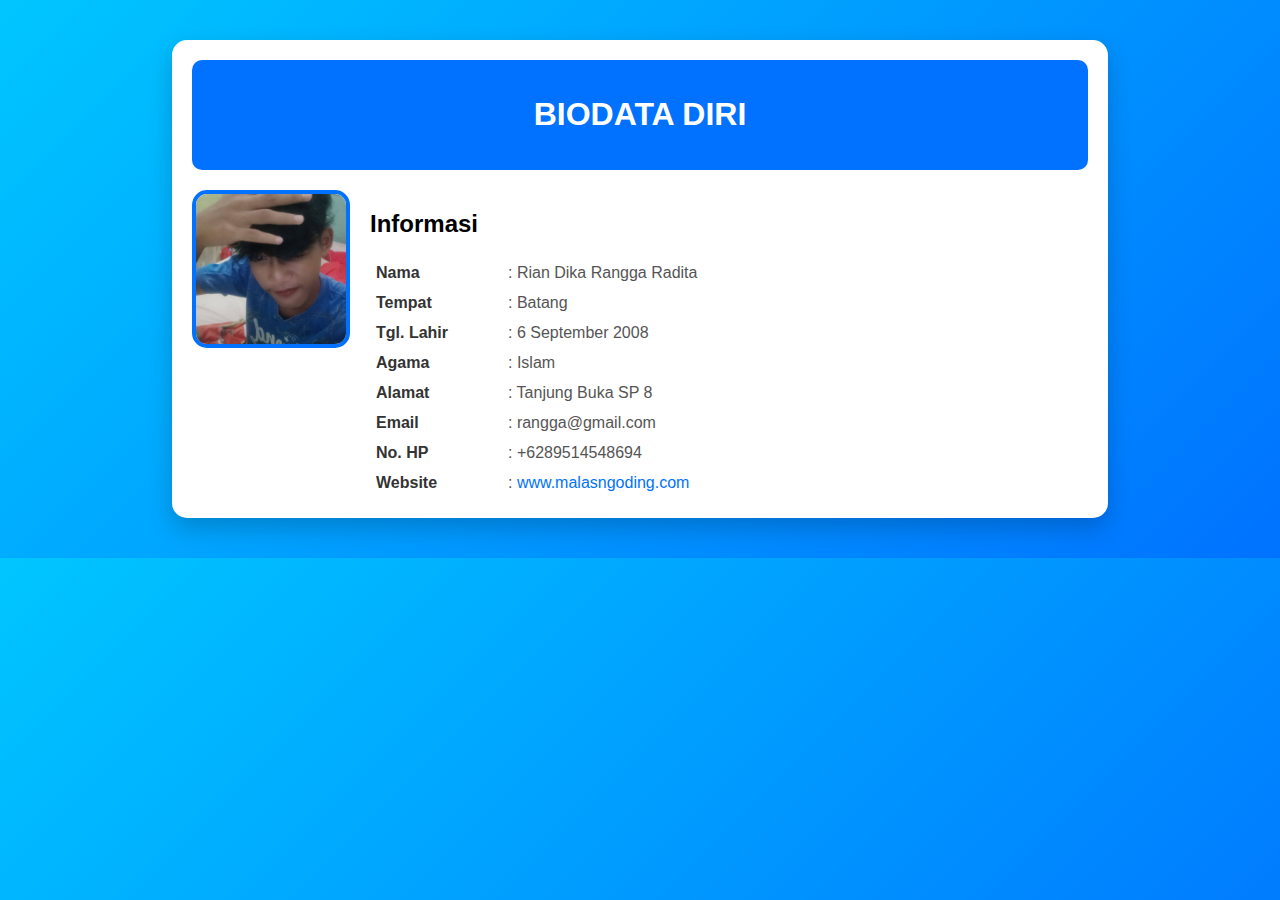
<file: biodata_rangga/index.html>
<!DOCTYPE html>
<html lang="id">
<head>
    <meta charset="utf-8">
    <meta name="viewport" content="width=device-width, initial-scale=1">
    <title>Biodata Saya - www.malasngoding.com</title>
    <link rel="stylesheet" href="style.css"> <!-- Panggil file CSS -->
</head>
<body>
    <div class="kotak">
        <div class="judul">
            <h1>BIODATA DIRI</h1>                
        </div>

        <div class="blok">
            <div class="kiri">
                <img src="ranggaaaaa.jpg" alt="Foto Rian Dika Rangga Radita">
            </div>

            <div class="kanan">
                <h2>Informasi</h2>
                <table>
                    <tr>
                        <th>Nama</th>
                        <td>: Rian Dika Rangga Radita</td>
                    </tr>
                    <tr>
                        <th>Tempat</th>
                        <td>: Batang</td>
                    </tr>
                    <tr>
                        <th>Tgl. Lahir</th>
                        <td>: 6 September 2008</td>
                    </tr>
                    <tr>
                        <th>Agama</th>
                        <td>: Islam</td>
                    </tr>
                    <tr>
                        <th>Alamat</th>
                        <td>: Tanjung Buka SP 8</td>
                    </tr>
                    <tr>
                        <th>Email</th>
                        <td>: rangga@gmail.com</td>
                    </tr>
                    <tr>
                        <th>No. HP</th>
                        <td>: +6289514548694</td>
                    </tr>
                    <tr>
                        <th>Website</th>
                        <td>: <a href="https://www.malasngoding.com">www.malasngoding.com</a></td>
                    </tr>
                </table>
            </div>
        </div>
    </div>
</body>
</html>
</file>
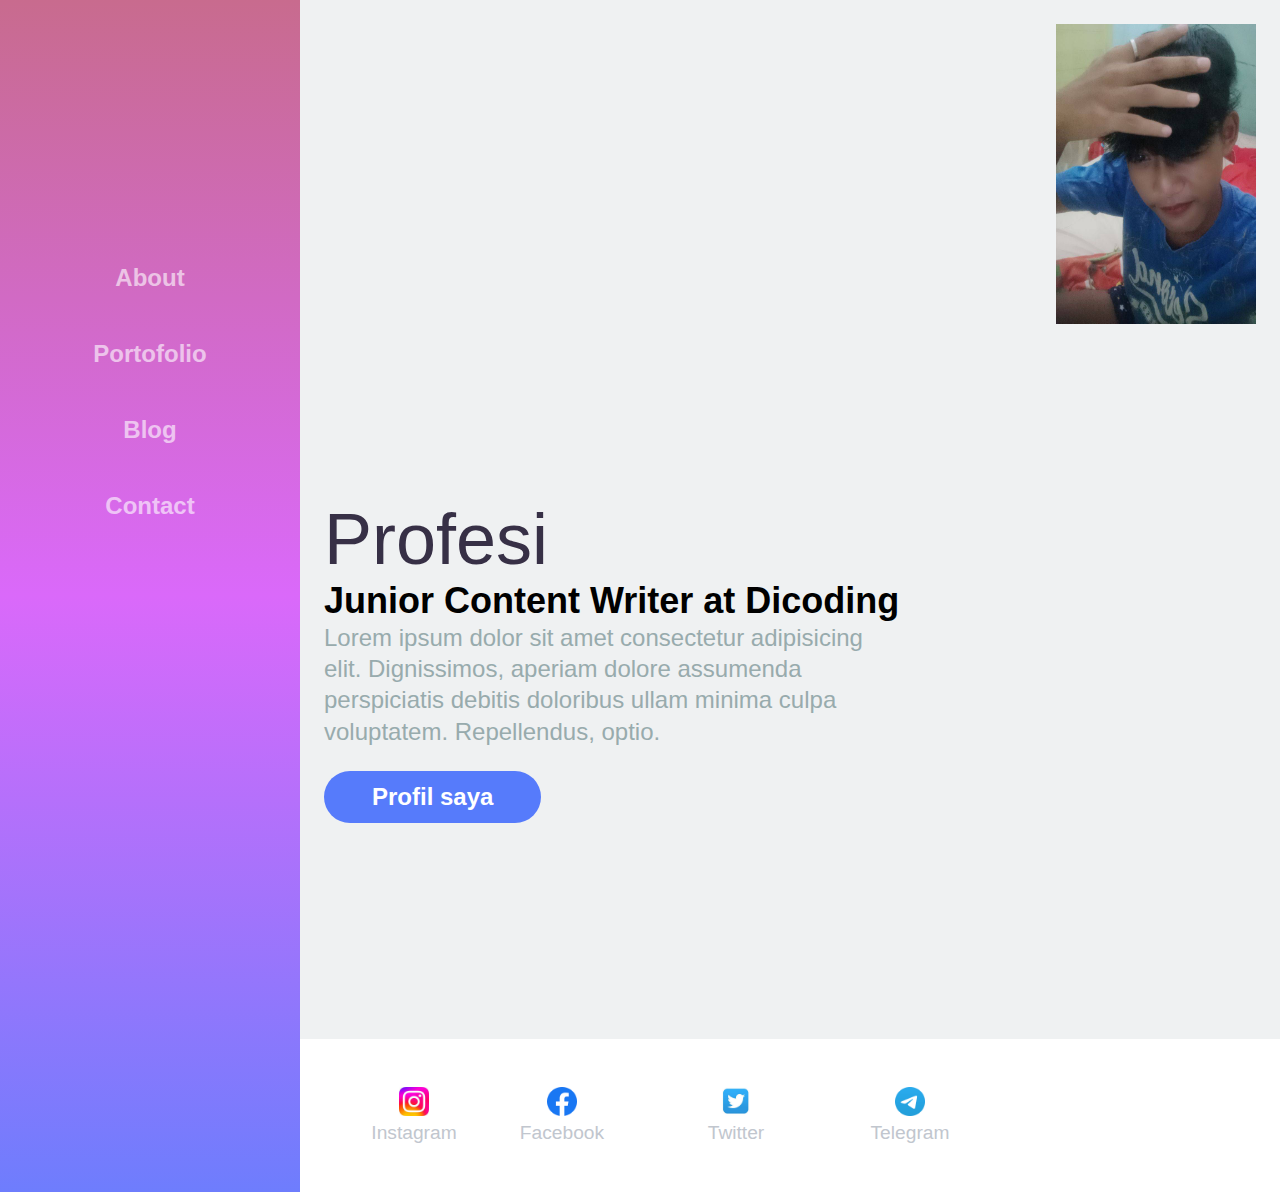
<file: web portofolio_rangga/index.html>
<!DOCTYPE html>
<html lang="id">
<head>
    <meta charset="UTF-8"/>
    <meta name="viewport" content="width=device-width, initial-scale=1.0"/>
    <title>Web | Portofolio</title>
    <link rel="stylesheet" type="text/css" href="style.css">
</head>
<body>
    <div class="container">
        <!-- Sidebar -->
        <div class="sidebar">
            <nav>
                <ul>
                    <li><a href="#">About</a></li>
                    <li><a href="#">Portofolio</a></li>
                    <li><a href="#">Blog</a></li>
                    <li><a href="#">Contact</a></li>
                </ul>
            </nav>
        </div>

        <!-- Konten Utama -->
        <main class="content">
            <div class="kanan">
                <img src="ranggggaaaaaaaaaa.jpg" alt="Foto Profil" width="200" height="300">	
            </div>
            <div class="hero-content">
                <h1>Profesi</h1>
                <h2>Junior Content Writer at Dicoding</h2>
                <p>
                    Lorem ipsum dolor sit amet consectetur adipisicing elit. Dignissimos, aperiam dolore
                    assumenda perspiciatis debitis doloribus ullam minima culpa voluptatem. Repellendus, optio.
                </p>
                <a href="#" class="action-btn">Profil saya</a>
            </div>
        </main>

        <!-- Footer -->
        <div class="footer">
            <footer>
                <ul>
                    <li>
                        <img src="instagram.jpg" alt="Instagram" />
                        <a href="#"><p>Instagram</p></a>
                    </li>
                    <li>
                        <img src="facebook.jpg" alt="Facebook" />
                        <a href="#"><p>Facebook</p></a>
                    </li>
                    <li>
                        <img src="twitter.jpg" alt="Twitter" />
                        <a href="#"><p>Twitter</p></a>
                    </li>
                    <li>
                        <img src="telegram.jpg" alt="Telegram" />
                        <a href="#"><p>Telegram</p></a>
                    </li>
                </ul>
            </footer>
        </div>
    </div>
</body>
</html>
</file>
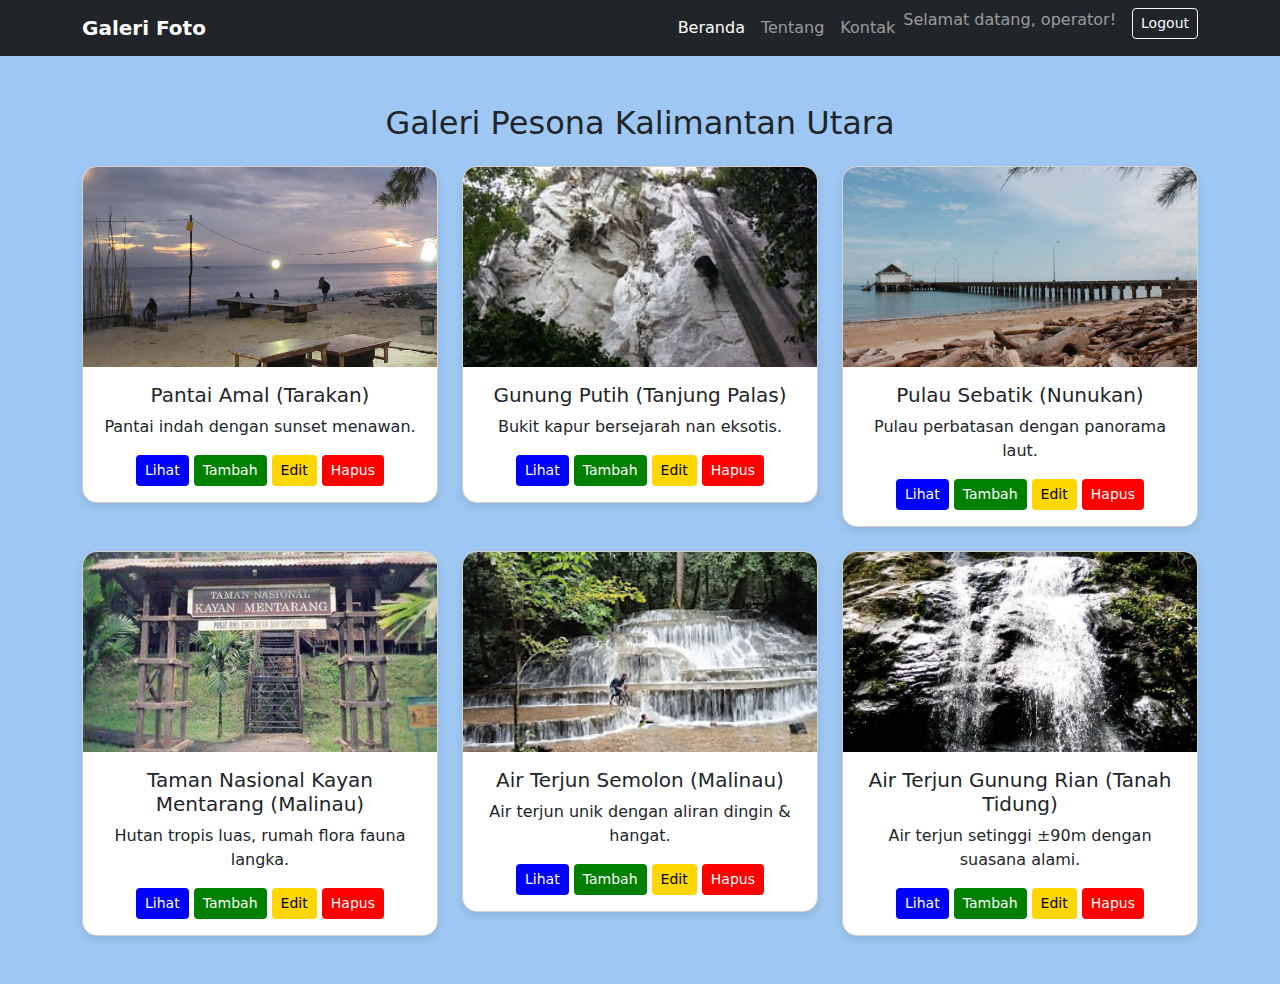
<file: web-galeri-foto-rangga/index.html>
<!DOCTYPE html>
<html lang="id">
<head>
  <meta charset="UTF-8">
  <meta name="viewport" content="width=device-width, initial-scale=1.0">
  <title>Galeri Pesona Kalimantan Utara</title>
  <!-- Bootstrap -->
  <link href="https://cdn.jsdelivr.net/npm/bootstrap@5.3.0/dist/css/bootstrap.min.css" rel="stylesheet">
  <style>
    body {
      background-color: #9ec8f3; /* warna biru muda */
    }
    .gallery-card {
      border-radius: 15px;
      box-shadow: 0 4px 8px rgba(0,0,0,0.1);
      overflow: hidden;
      transition: transform .3s;
    }
    .gallery-card:hover {
      transform: scale(1.03);
    }
    .gallery-card img {
      height: 200px;
      object-fit: cover;
    }
    .btn-blue { background-color: blue; color: white; }
    .btn-green { background-color: green; color: white; }
    .btn-yellow { background-color: gold; color: black; }
    .btn-red { background-color: red; color: white; }
  </style>
</head>
<body>

<!-- Navbar -->
<nav class="navbar navbar-expand-lg navbar-dark bg-dark">
  <div class="container">
    <a class="navbar-brand fw-bold" href="#">Galeri Foto</a>
    <button class="navbar-toggler" type="button" data-bs-toggle="collapse" data-bs-target="#navbarNav">
      <span class="navbar-toggler-icon"></span>
    </button>
    <div class="collapse navbar-collapse" id="navbarNav">
      <ul class="navbar-nav ms-auto">
        <li class="nav-item"><a class="nav-link active" href="#">Beranda</a></li>
        <li class="nav-item"><a class="nav-link" href="#">Tentang</a></li>
        <li class="nav-item"><a class="nav-link" href="#">Kontak</a></li>
        <li class="nav-item">
          <span class="navbar-text me-3">Selamat datang, operator!</span>
        </li>
        <li class="nav-item">
          <a href="logout.php" class="btn btn-outline-light btn-sm">Logout</a>
        </li>
      </ul>
    </div>
  </div>
</nav>

<!-- Galeri -->
<div class="container my-5">
  <h2 class="text-center mb-4">Galeri Pesona Kalimantan Utara</h2>
  <div class="row g-4">

    <!-- Card 1 -->
    <div class="col-md-4">
      <div class="card gallery-card">
        <img src="pantai amal.jpg" class="card-img-top" alt="Pantai Amal">
        <div class="card-body text-center">
          <h5 class="card-title">Pantai Amal (Tarakan)</h5>
          <p class="card-text">Pantai indah dengan sunset menawan.</p>
          <a href="#" class="btn btn-blue btn-sm">Lihat</a>
          <a href="#" class="btn btn-green btn-sm">Tambah</a>
          <a href="#" class="btn btn-yellow btn-sm">Edit</a>
          <a href="#" class="btn btn-red btn-sm">Hapus</a>
        </div>
      </div>
    </div>

    <!-- Card 2 -->
    <div class="col-md-4">
      <div class="card gallery-card">
        <img src="putih.jpg" class="card-img-top" alt="Gunung Putih">
        <div class="card-body text-center">
          <h5 class="card-title">Gunung Putih (Tanjung Palas)</h5>
          <p class="card-text">Bukit kapur bersejarah nan eksotis.</p>
          <a href="#" class="btn btn-blue btn-sm">Lihat</a>
          <a href="#" class="btn btn-green btn-sm">Tambah</a>
          <a href="#" class="btn btn-yellow btn-sm">Edit</a>
          <a href="#" class="btn btn-red btn-sm">Hapus</a>
        </div>
      </div>
    </div>

    <!-- Card 3 -->
    <div class="col-md-4">
      <div class="card gallery-card">
        <img src="pulau bunyu.jpg" class="card-img-top" alt="Pulau Sebatik">
        <div class="card-body text-center">
          <h5 class="card-title">Pulau Sebatik (Nunukan)</h5>
          <p class="card-text">Pulau perbatasan dengan panorama laut.</p>
          <a href="#" class="btn btn-blue btn-sm">Lihat</a>
          <a href="#" class="btn btn-green btn-sm">Tambah</a>
          <a href="#" class="btn btn-yellow btn-sm">Edit</a>
          <a href="#" class="btn btn-red btn-sm">Hapus</a>
        </div>
      </div>
    </div>

    <!-- Card 4 -->
    <div class="col-md-4">
      <div class="card gallery-card">
        <img src="taman nasional .jpg" class="card-img-top" alt="Taman Nasional Kayan Mentarang">
        <div class="card-body text-center">
          <h5 class="card-title">Taman Nasional Kayan Mentarang (Malinau)</h5>
          <p class="card-text">Hutan tropis luas, rumah flora fauna langka.</p>
          <a href="#" class="btn btn-blue btn-sm">Lihat</a>
          <a href="#" class="btn btn-green btn-sm">Tambah</a>
          <a href="#" class="btn btn-yellow btn-sm">Edit</a>
          <a href="#" class="btn btn-red btn-sm">Hapus</a>
        </div>
      </div>
    </div>

    <!-- Card 5 -->
    <div class="col-md-4">
      <div class="card gallery-card">
        <img src="air terjun somolon.jpg" class="card-img-top" alt="Air Terjun Semolon">
        <div class="card-body text-center">
          <h5 class="card-title">Air Terjun Semolon (Malinau)</h5>
          <p class="card-text">Air terjun unik dengan aliran dingin & hangat.</p>
          <a href="#" class="btn btn-blue btn-sm">Lihat</a>
          <a href="#" class="btn btn-green btn-sm">Tambah</a>
          <a href="#" class="btn btn-yellow btn-sm">Edit</a>
          <a href="#" class="btn btn-red btn-sm">Hapus</a>
        </div>
      </div>
    </div>

    <!-- Card 6 -->
    <div class="col-md-4">
      <div class="card gallery-card">
        <img src="air terjun gunung rian.jpg" class="card-img-top" alt="Air Terjun Gunung Rian">
        <div class="card-body text-center">
          <h5 class="card-title">Air Terjun Gunung Rian (Tanah Tidung)</h5>
          <p class="card-text">Air terjun setinggi ±90m dengan suasana alami.</p>
          <a href="#" class="btn btn-blue btn-sm">Lihat</a>
          <a href="#" class="btn btn-green btn-sm">Tambah</a>
          <a href="#" class="btn btn-yellow btn-sm">Edit</a>
          <a href="#" class="btn btn-red btn-sm">Hapus</a>
        </div>
      </div>
    </div>

  </div>
</div>

<!-- Bootstrap JS -->
<script src="https://cdn.jsdelivr.net/npm/bootstrap@5.3.0/dist/js/bootstrap.bundle.min.js"></script>
</body>
</html>

</html>
</file>
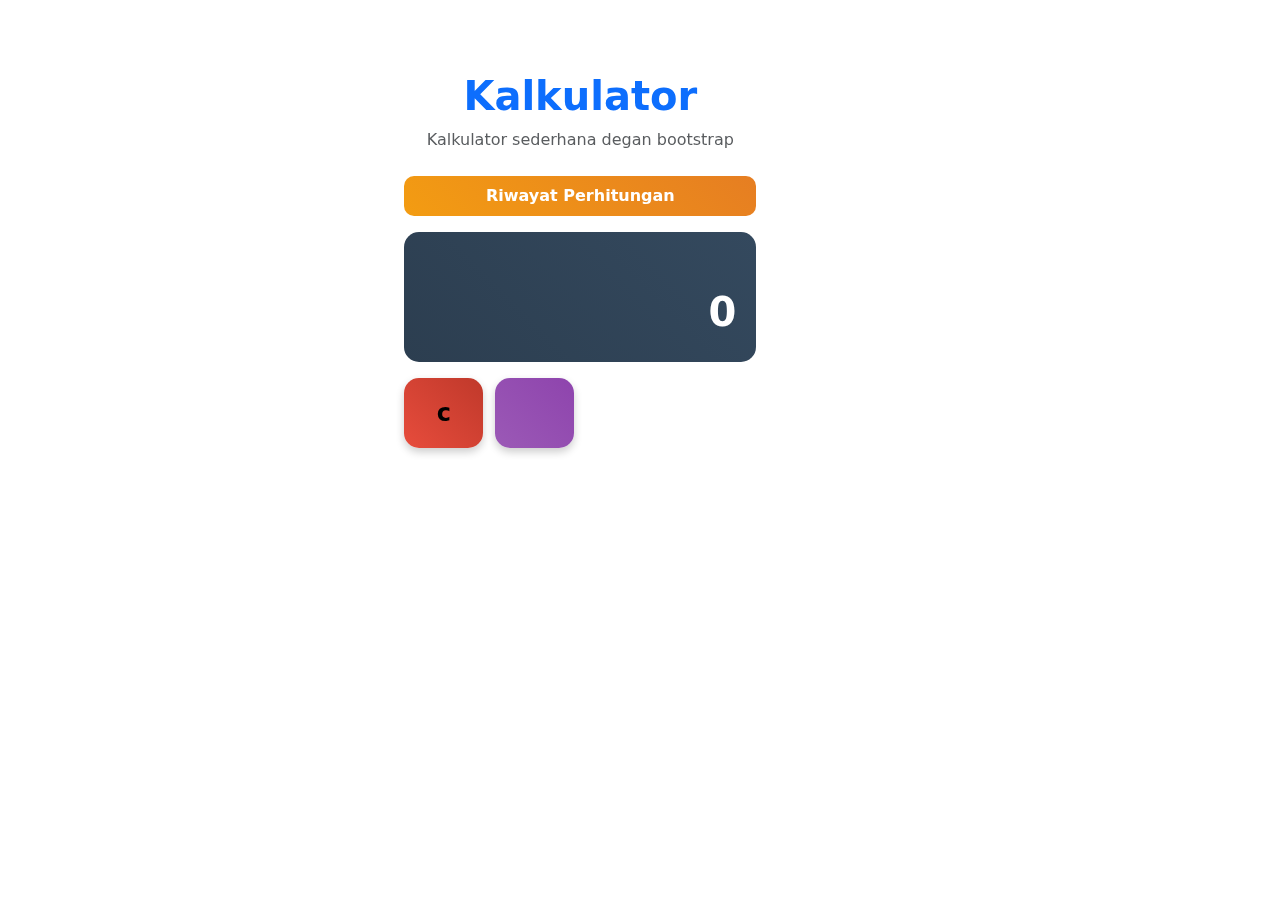
<file: rangga_snake_sederhana.html/rangga_kalkulator_sederhana.html>
<!DOCTYPE html>
<html lang="id">
    <head>
              <meta charset="UTF-8">
        <meta name="viewport" content="width=dev, initial-scale=1.0">
        <title>Kalkulator sederhana</title>
        <link href="https://cdn.jsdelivr.net/npm/bootstrap@5.3.0/dist/css/bootstrap.min.css" rel="stylesheet">
        <style>
          body { 
            background: linear-gradient(135eg, #667eea 0%, #764da2 100%);
            min-height: 100vh;
            font-family: 'Arial',;
          }
          .calculator-container {
            background: rgba (255, 255, 255, 0.95);
            border-radius: 20px;
            box-shadow: 0 20px 40px rgba(0, 0, 0 0.3);
            backdrop-filter: blur(10px);
            max-width: 400px;
          }
          .display {
            background: linear-gradient(45deg, #2c3e50, #34495e);
            color: white;
            border-radius: 15px;
            padding: 20px;
            font-size: 2.5rem;
            font-weight: bold;
            text-align: right;
            min-height: 100px;
            margin-bottom: 20px;
            overflow: hidden;
            position: relative;
          }
          .display-before {
            font-size: 1.2rem;
            color: #95a5a6;
            min-height: 30px;
            overflow: hidden;
          }
          .calculator-grid {
            display: grid;
            grid-template-columns: repeat(4, 1fr);
            gap: 12px;
          }
          .btn-calc {
            height: 70px;
            font-size: 1.5rem;
            font-weight: bold;
            border: none;
            border-radius: 15px;
            transition: all 0.3s ease;
            box-shadow: 0 4px 8px rgba(0, 0, 0, 0.2);
          }
          .btn-calc:hover{
            transform: translateY(-3px);
            box-shadow: 0 6px 12px rgba(0, 0, 0, 0.3);
          }
          .btn-calc:active {
            transform: translateY(0);
            box-shadow: 0 2px 4px rgba(0, 0, 0, 0.2);
          }
          .btn-number {
            background: linear-gradient(45deg, #ecf0f1, #bdc3c7);
            color:#2c3e50;
          }
          .btn-operator {
             background: linear-gradient(45deg, #3538db, #2980b9);
             color: wheat;
          }
          .btn-equals {
            background: linear-gradient(45deg, #27ae60, #229945);
            color: white;
          }
          .btn-clear {
            background: linear-gradient(45deg, #e74c3c, #c0392b);
          }
          .btn-special {
            background: linear-gradient(45deg, #9b59b6, #8e44ad);
          }
          .btn-zero {
            grid-column: span;
          }
          .btn-pressed {
            animation: buttonPress 0.2s ease;
          }
          @keyframes buttonPress {
            0%{transform: scale(1);}
            50%{transform: scale(0.95);}
            100%{transform: scale(1);}
          }
          .history-toggle {
            background: linear-gradient(45deg, #f39c12, #e67e22);
            color: white;
            border: none;
            border-radius: 10px;
            padding: 8px 16px;
            font-weight: bold;
            margin-bottom: 15px;
            transition: all 0.3s ease;
          }
          .history-toggle:hover {
            transform: translateY(-2px);
            box-shadow: 0 4px 8px rgba(0, 0, 0, 0.2);
          }
          .history-panel {
            background: rgba(236, 240, 241, 0.9);
            border-radius: 10px;
            padding: 15px;
            margin-top: 20px;
            max-height: 200px;
            overflow-y: auto;
            display: none;
          }
          .history-item {
            padding: 8px;
            border-bottom: 1px solid #bdc3c7;
            font-family: 'courier New', monospace;
          }
          .history-item:last-child {
            border-bottom: none;
          }
          </style>
          </head>
          <body class="py-5">
            <div class="cotainer">
              <div class="row justify-content-center">
                <div class="col-md-6 col-lg-5">
                  <div class="calculator-container p-4">
                    <div class="text-center mb-4">
                      <h1 class="display-6 fw-bold text-primary mb-2">Kalkulator</h1>
                      <p class="text-muted">Kalkulator sederhana degan bootstrap</p>
                    </div>
                    <button class="history-toggle w-100 mb-3" id="historyToggle">
                      Riwayat Perhitungan
                    </button>
                    <div class="history-panel" id="historyPanel">
                      <div class="text-center text-muted id="emptyHistory">
                        Belum ada Riwayat Perhitungan
                      </div>
                    </div>
                    <div class="display mb-3">
                      <div class="display-before" id="previousOperation"></div>
                      <div class="currenDisplay">0</div>
                    </div>
                    <div class="calculator-grid">
                      <button class="btn-calc btn-clear" onclick="clearCalculator()">c</button>
                      <button class="btn-calc btn-special" onclick="deleteLast()"></button>

                    </div>
                  </div>
                </div>
              </div>
            </div>
          </body>
    </head>
</html>
</file>
<file: rangga_snake_sederhana.html/Snake.html>
<!DOCTYPE html>
<html lang="id">
<head>
  <meta charset="UTF-8">
  <title>Basic Snake HTML Game</title>
  <style>
    html, body {
      height: 100%;
      margin: 0;
    }
    body {
      background: black;
      display: flex;
      align-items: center;
      justify-content: center;
    }
    canvas {
      border: 1px solid white;
    }
  </style>
</head>
<body>
  <canvas width="400" height="400" id="game"></canvas>

  <script>
    var canvas = document.getElementById('game');
    var context = canvas.getContext('2d');
    var grid = 16;
    var count = 0;

    var snake = {
      x: 160,
      y: 160,
      dx: grid,
      dy: 0,
      cells: [],
      maxCells: 4
    };

    var apple = {
      x: 320,
      y: 320
    };

    function getRandomInt(min, max) {
      return Math.floor(Math.random() * (max - min)) + min;
    }

    function loop() {
      requestAnimationFrame(loop);

      if (++count < 20) {
        return;
      }
      count = 0;
      context.clearRect(0, 0, canvas.width, canvas.height);

      // gerakkan ular
      snake.x += snake.dx;
      snake.y += snake.dy;

      // jika keluar layar, muncul di sisi sebaliknya
      if (snake.x < 0) {
        snake.x = canvas.width - grid;
      } else if (snake.x >= canvas.width) {
        snake.x = 0;
      }

      if (snake.y < 0) {
        snake.y = canvas.height - grid;
      } else if (snake.y >= canvas.height) {
        snake.y = 0;
      }

      // simpan posisi ular
      snake.cells.unshift({ x: snake.x, y: snake.y });

      if (snake.cells.length > snake.maxCells) {
        snake.cells.pop();
      }

      // gambar apel
      context.fillStyle = 'red';
      context.fillRect(apple.x, apple.y, grid - 1, grid - 1);

      // gambar ular
      context.fillStyle = 'green';
      snake.cells.forEach(function (cell, index) {
        context.fillRect(cell.x, cell.y, grid - 1, grid - 1);

        // jika ular makan apel
        if (cell.x === apple.x && cell.y === apple.y) {
          snake.maxCells++;
          apple.x = getRandomInt(0, 25) * grid;
          apple.y = getRandomInt(0, 25) * grid;
        }

        // cek tabrakan dengan badan sendiri
        for (var i = index + 1; i < snake.cells.length; i++) {
          if (cell.x === snake.cells[i].x && cell.y === snake.cells[i].y) {
            // reset game
            snake.x = 160;
            snake.y = 160;
            snake.cells = [];
            snake.maxCells = 4;
            snake.dx = grid;
            snake.dy = 0;
            apple.x = getRandomInt(0, 25) * grid;
            apple.y = getRandomInt(0, 25) * grid;
          }
        }
      });
    }

    // kontrol keyboard
    document.addEventListener('keydown', function (e) {
      // kiri
      if (e.which === 37 && snake.dx === 0) {
        snake.dx = -grid;
        snake.dy = 0;
      }
      // atas
      else if (e.which === 38 && snake.dy === 0) {
        snake.dy = -grid;
        snake.dx = 0;
      }
      // kanan
      else if (e.which === 39 && snake.dx === 0) {
        snake.dx = grid;
        snake.dy = 0;
      }
      // bawah
      else if (e.which === 40 && snake.dy === 0) {
        snake.dy = grid;
        snake.dx = 0;
      }
    });

    // mulai game
    requestAnimationFrame(loop);
  </script>
</body>
</html>
</file>
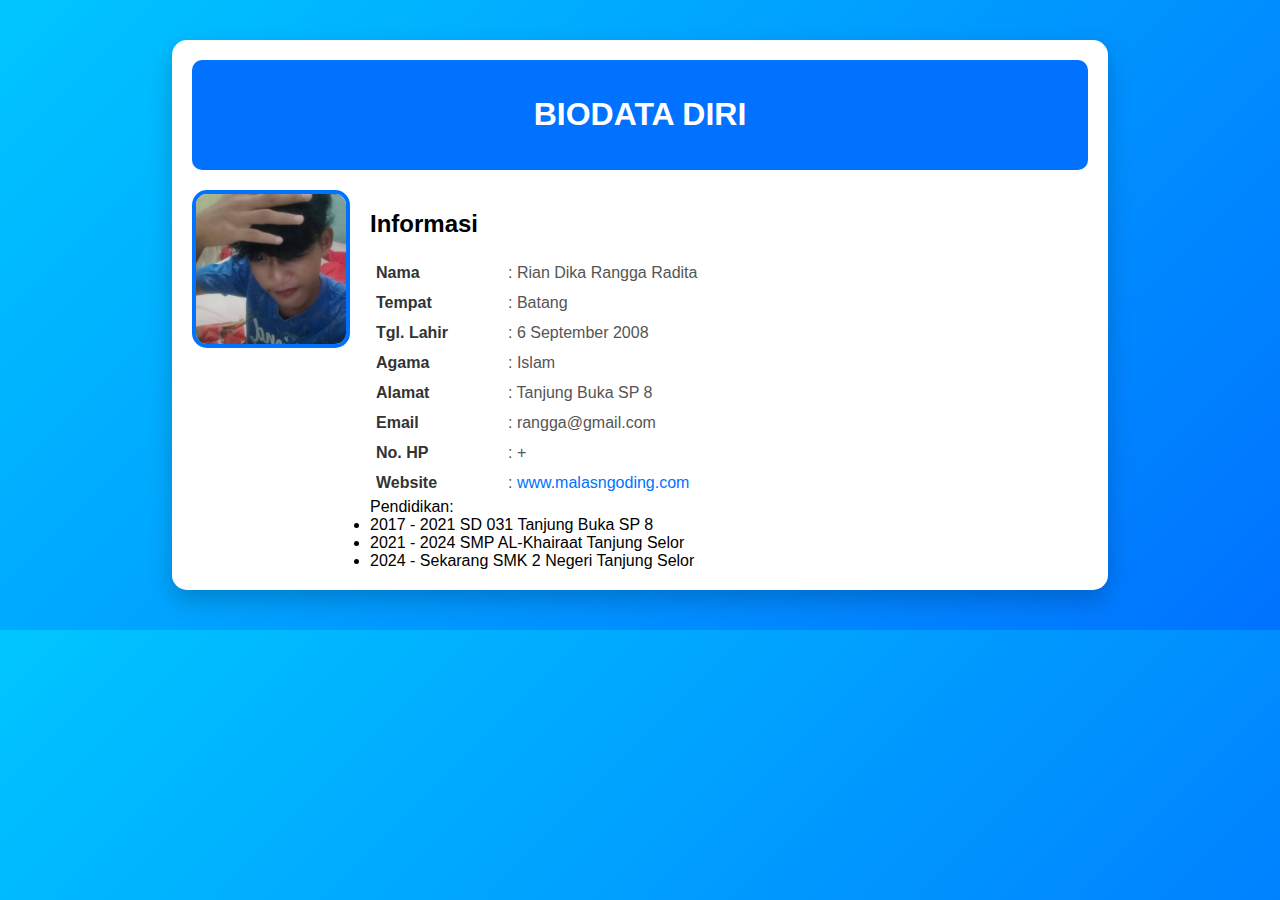
<file: web-galeri-foto-rangga/biodata.html>
<!DOCTYPE html>
<html lang="id">
<head>
    <meta charset="utf-8">
    <meta name="viewport" content="width=device-width, initial-scale=1">
    <title>Biodata Saya - www.malasngoding.com</title>
    <link rel="stylesheet" href="style.css"> <!-- Panggil file CSS -->
</head>
<body>
    <div class="kotak">
        <div class="judul">
            <h1>BIODATA DIRI</h1>                
        </div>

        <div class="blok">
            <div class="kiri">
                <img src="ranggaaaaa.jpg" alt="Foto Rian Dika Rangga Radita">
            </div>

            <div class="kanan">
                <h2>Informasi</h2>
                <table>
                    <tr>
                        <th>Nama</th>
                        <td>: Rian Dika Rangga Radita</td>
                    </tr>
                    <tr>
                        <th>Tempat</th>
                        <td>: Batang</td>
                    </tr>
                    <tr>
                        <th>Tgl. Lahir</th>
                        <td>: 6 September 2008</td>
                    </tr>
                    <tr>
                        <th>Agama</th>
                        <td>: Islam</td>
                    </tr>
                    <tr>
                        <th>Alamat</th>
                        <td>: Tanjung Buka SP 8</td>
                    </tr>
                    <tr>
                        <th>Email</th>
                        <td>: rangga@gmail.com</td>
                    </tr>
                    <tr>
                        <th>No. HP</th>
                        <td>: +</td>
                    </tr>
                    <tr>
                        <th>Website</th>
                        <td>: <a href="https://www.malasngoding.com">www.malasngoding.com</a></td>
                    </tr>
                </table>
                <div class="info">
      <label>Pendidikan:</label>
      <Pendidikan>
        <li>2017 - 2021 SD 031 Tanjung Buka SP 8</li>
        <li>2021 - 2024 SMP AL-Khairaat Tanjung Selor</li>
        <li>2024 - Sekarang SMK 2 Negeri Tanjung Selor</li>
      </ul></pendidikan>
    </div>
            </div>
        </div>
    </div>
</body>
</html>
</file>
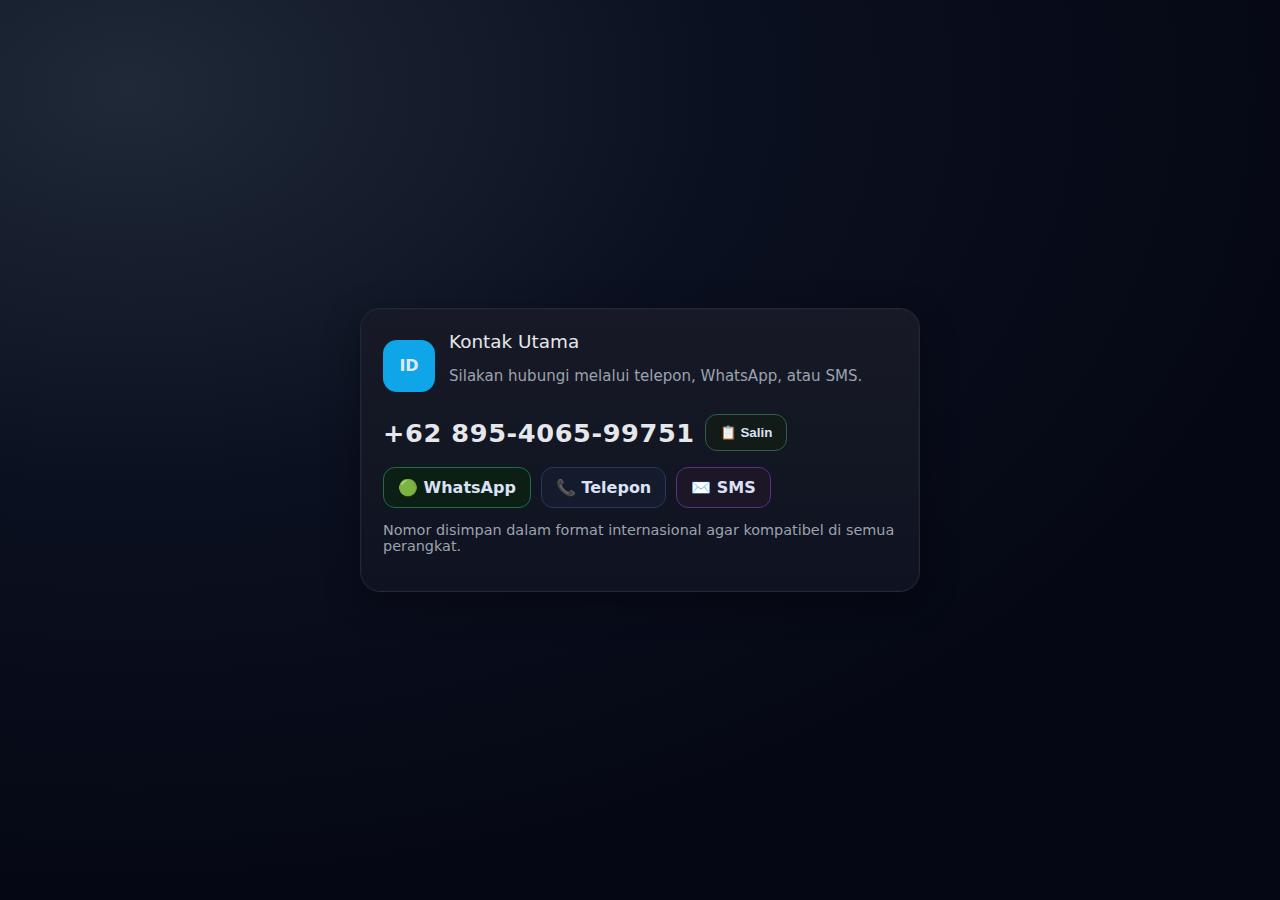
<file: web-galeri-foto-rangga/kontak.html>
<!DOCTYPE html>
<html lang="id">
<head>
  <meta charset="utf-8" />
  <meta name="viewport" content="width=device-width, initial-scale=1" />
  <title>Kontak</title>
  <style>
    :root { --bg:#0f172a; --card:#111827; --text:#e5e7eb; --muted:#9ca3af; --accent:#22c55e; }
    *{box-sizing:border-box} body{
      margin:0; min-height:100vh; display:grid; place-items:center;
      font-family:system-ui,-apple-system,Segoe UI,Roboto,Ubuntu,'Helvetica Neue',Arial;
      background: radial-gradient(1200px 800px at 10% 10%, #1f2937 0, #0b1020 50%, #050814 100%);
      color:var(--text);
    }
    .card{
      width:min(560px,92%); background:linear-gradient(180deg,#171a26 0,#0f1220 100%);
      border:1px solid #1f2937; border-radius:20px; padding:22px;
      box-shadow:0 10px 35px rgba(0,0,0,.35), inset 0 0 0 1px rgba(255,255,255,.02);
    }
    .header{display:flex; align-items:center; gap:14px; margin-bottom:14px}
    .avatar{width:52px; height:52px; border-radius:14px; background:#0ea5e9; display:grid; place-items:center; font-weight:700}
    .title{font-size:1.15rem; margin:0}
    .muted{color:var(--muted); font-size:.94rem}
    .number{
      font-size:1.6rem; font-weight:700; letter-spacing:.6px; margin:8px 0 16px;
      display:flex; align-items:center; gap:10px
    }
    .pill{
      display:inline-flex; gap:10px; align-items:center; padding:10px 14px; border-radius:12px;
      border:1px solid #293145; background:#0c1222; color:#dbe2f5; text-decoration:none; font-weight:600
    }
    .pill:hover{transform:translateY(-1px)}
    .row{display:flex; flex-wrap:wrap; gap:10px}
    .btn{cursor:pointer}
    .wa{background:#0c1f14; border-color:#1f6d45}
    .call{background:#141b2d; border-color:#2a3560}
    .sms{background:#1c1627; border-color:#56308a}
    .copy{background:#131b18; border-color:#2f5e49}
    .footer{margin-top:14px; font-size:.9rem; color:var(--muted)}
    .toast{
      position:fixed; inset:auto 0 18px 0; display:flex; justify-content:center; pointer-events:none
    }
    .toast > span{
      padding:10px 14px; border-radius:999px; background:#0b3b26; border:1px solid #1f6d45; color:#d1fae5;
      box-shadow:0 6px 20px rgba(0,0,0,.35); transform:translateY(14px); opacity:0; transition:all .28s ease
    }
    .toast.show > span{transform:translateY(0); opacity:1}
    @media (max-width:420px){ .number{font-size:1.3rem} .avatar{width:44px;height:44px} }
  </style>
</head>
<body>
  <div class="card">
    <div class="header">
      <div class="avatar">ID</div>
      <div>
        <p class="title">Kontak Utama</p>
        <p class="muted">Silakan hubungi melalui telepon, WhatsApp, atau SMS.</p>
      </div>
    </div>

    <div class="number" id="displayNumber">
      +62 895-4065-99751
      <button class="pill btn copy" id="copyBtn" title="Salin nomor">
        📋 Salin
      </button>
    </div>

    <div class="row">
      <a class="pill wa" href="https://wa.me/62895406599751" target="_blank" rel="noopener">🟢 WhatsApp</a>
      <a class="pill call" href="tel:+62895406599751">📞 Telepon</a>
      <a class="pill sms" href="sms:+62895406599751">✉️ SMS</a>
    </div>

    <p class="footer">Nomor disimpan dalam format internasional agar kompatibel di semua perangkat.</p>
  </div>

  <div class="toast" id="toast"><span>Nomor disalin!</span></div>

  <script>
    const rawNumber = "+62895406599751"; // format internasional tanpa spasi/dash
    const copyBtn = document.getElementById("copyBtn");
    const toast = document.getElementById("toast");

    copyBtn.addEventListener("click", async () => {
      try {
        await navigator.clipboard.writeText(rawNumber);
        toast.classList.add("show");
        setTimeout(() => toast.classList.remove("show"), 1400);
      } catch (e) {
        alert("Gagal menyalin. Salin manual: " + rawNumber);
      }
    });
  </script>
</body>
</html>
</file>
<file: biodata_rangga/style.css>
body {
    font-family: 'Poppins', sans-serif;
    background: linear-gradient(135deg, #00c6ff, #0072ff);
    margin: 0;
    padding: 0;
}

.kotak {
    background: #fff;
    width: 70%;
    margin: 40px auto;
    padding: 20px;
    border-radius: 15px;
    box-shadow: 0 10px 25px rgba(0,0,0,0.2);
}

.judul {
    text-align: center;
    padding: 15px;
    background: #0072ff;
    color: white;
    border-radius: 10px;
    margin-bottom: 20px;
}

.blok {
    display: flex;
    align-items: flex-start;
    gap: 20px;
}

.blok img {
    width: 150px;
    height: 150px;
    border-radius: 15px;
    object-fit: cover;
    border: 4px solid #0072ff;
    transition: transform 0.3s ease;
}

/* Animasi hover foto */
.blok img:hover {
    transform: scale(1.05);
}

.kanan table {
    width: 100%;
    border-collapse: collapse;
}

.kanan th {
    text-align: left;
    padding: 6px;
    color: #333;
    width: 120px;
}

.kanan td {
    padding: 6px;
    color: #555;
}

.kanan a {
    color: #0072ff;
    text-decoration: none;
}

.kanan a:hover {
    text-decoration: underline;
}
</file>
<file: web portofolio_rangga/style.css>
* {
    margin: 0;
    padding: 0;
}

body {
    background-color: #eff1f2;
    font-family: sans-serif;
}
/* Tambahkan di bagian paling bawah CSS kamu */
.kanan {
    text-align: right;  /* geser isi div ke kanan */
}

.content {
    grid-area: content;
}

.sidebar {
    grid-area: sidebar;
    background: linear-gradient(
        to right,
        rgba(200, 107, 142, 1),
        rgba(218, 105, 250, 1),
        rgba(110, 125, 253, 1)
    );
    justify-content: center;
}

.footer {
    grid-area: footer;
    background: white;
}

.container {
    font-size: 1.5em;
    width: 100%;
    height: 100vh;
    display: grid;
    grid-template-areas:
        "sidebar"
        "content"
        "footer";
    grid-template-columns: 1fr;
    grid-template-rows: 130px 800px 250px;
}

.content,
.sidebar,
.footer {
    padding: 1em;
}

nav ul {
    margin: 0;
    padding: 0;
    display: flex;
    justify-content: space-between;
    text-align: center;
}

nav li {
    list-style: none;
    padding: 1em 0;
}

nav li a {
    color: white;
    font-weight: 700;
    opacity: 0.6;
    text-decoration: none;
    transition: 0.3s;
}

nav li a:hover {
    opacity: 1;
}

.hero-content {
    max-width: 900px;
    margin: 0 auto;
    text-align: center;
}

.hero-content img {
    width: 200px;
}

.hero-content h1 {
    font-size: 2em;
    font-weight: 300;
    color: #373046;
}

.hero-content p {
    font-weight: 300;
    line-height: 1.3em;
    color: #98abad;
}

.action-btn {
    display: inline-block;
    text-decoration: none;
    color: white;
    font-weight: 700;
    background: #567bfb;
    padding: 0.5em 2em;
    border-radius: 60px;
    margin: 1em 0;
    transition: 0.3s;
}

footer ul {
    max-width: 640px;
    margin: 2em auto;
    padding: 0;
    text-align: center;
    display: flex;
    flex-direction: row;
}

footer ul li {
    list-style: none;
    align-self: flex-end;
}

footer ul li a {
    text-decoration: none;
    color: #c1c6ce;
}

footer ul li img {
    width: 30%;
}

footer p {
    font-size: 0.8em;
}

@media (min-width: 1040px) {
    .container {
        grid-template-areas:
            "sidebar content"
            "sidebar footer";
        grid-template-rows: 1fr auto;
        grid-template-columns: 300px 1fr;
    }

    nav ul {
        display: flex;
        justify-content: space-between;
        flex-direction: column;
    }

    .sidebar {
        background: linear-gradient(
            rgba(200, 107, 142, 1),
            rgba(218, 105, 250, 1),
            rgba(110, 125, 253, 1)
        );
        padding-top: 10em;
    }

    .hero-content {
        text-align: left;
        margin: 7em 0;
    }

    .hero-content img {
        width: 200px;
        float: right;
    }

    .hero-content h1 {
        font-size: 3em;
    }

    .hero-content p {
        width: 60%;
    }

    footer ul {
        max-width: 900px;
        margin: 0 auto;
        padding: 1em 0;
    }

    footer ul li img {
        width: 20%;
    }
}
</file>
<file: web-galeri-foto-rangga/style.css>
body {
    font-family: 'Poppins', sans-serif;
    background: linear-gradient(135deg, #00c6ff, #0072ff);
    margin: 0;
    padding: 0;
}

.kotak {
    background: #fff;
    width: 70%;
    margin: 40px auto;
    padding: 20px;
    border-radius: 15px;
    box-shadow: 0 10px 25px rgba(0,0,0,0.2);
}

.judul {
    text-align: center;
    padding: 15px;
    background: #0072ff;
    color: white;
    border-radius: 10px;
    margin-bottom: 20px;
}

.blok {
    display: flex;
    align-items: flex-start;
    gap: 20px;
}

.blok img {
    width: 150px;
    height: 150px;
    border-radius: 15px;
    object-fit: cover;
    border: 4px solid #0072ff;
    transition: transform 0.3s ease;
}

/* Animasi hover foto */
.blok img:hover {
    transform: scale(1.05);
}

.kanan table {
    width: 100%;
    border-collapse: collapse;
}

.kanan th {
    text-align: left;
    padding: 6px;
    color: #333;
    width: 120px;
}

.kanan td {
    padding: 6px;
    color: #555;
}

.kanan a {
    color: #0072ff;
    text-decoration: none;
}

.kanan a:hover {
    text-decoration: underline;
}
</file>
